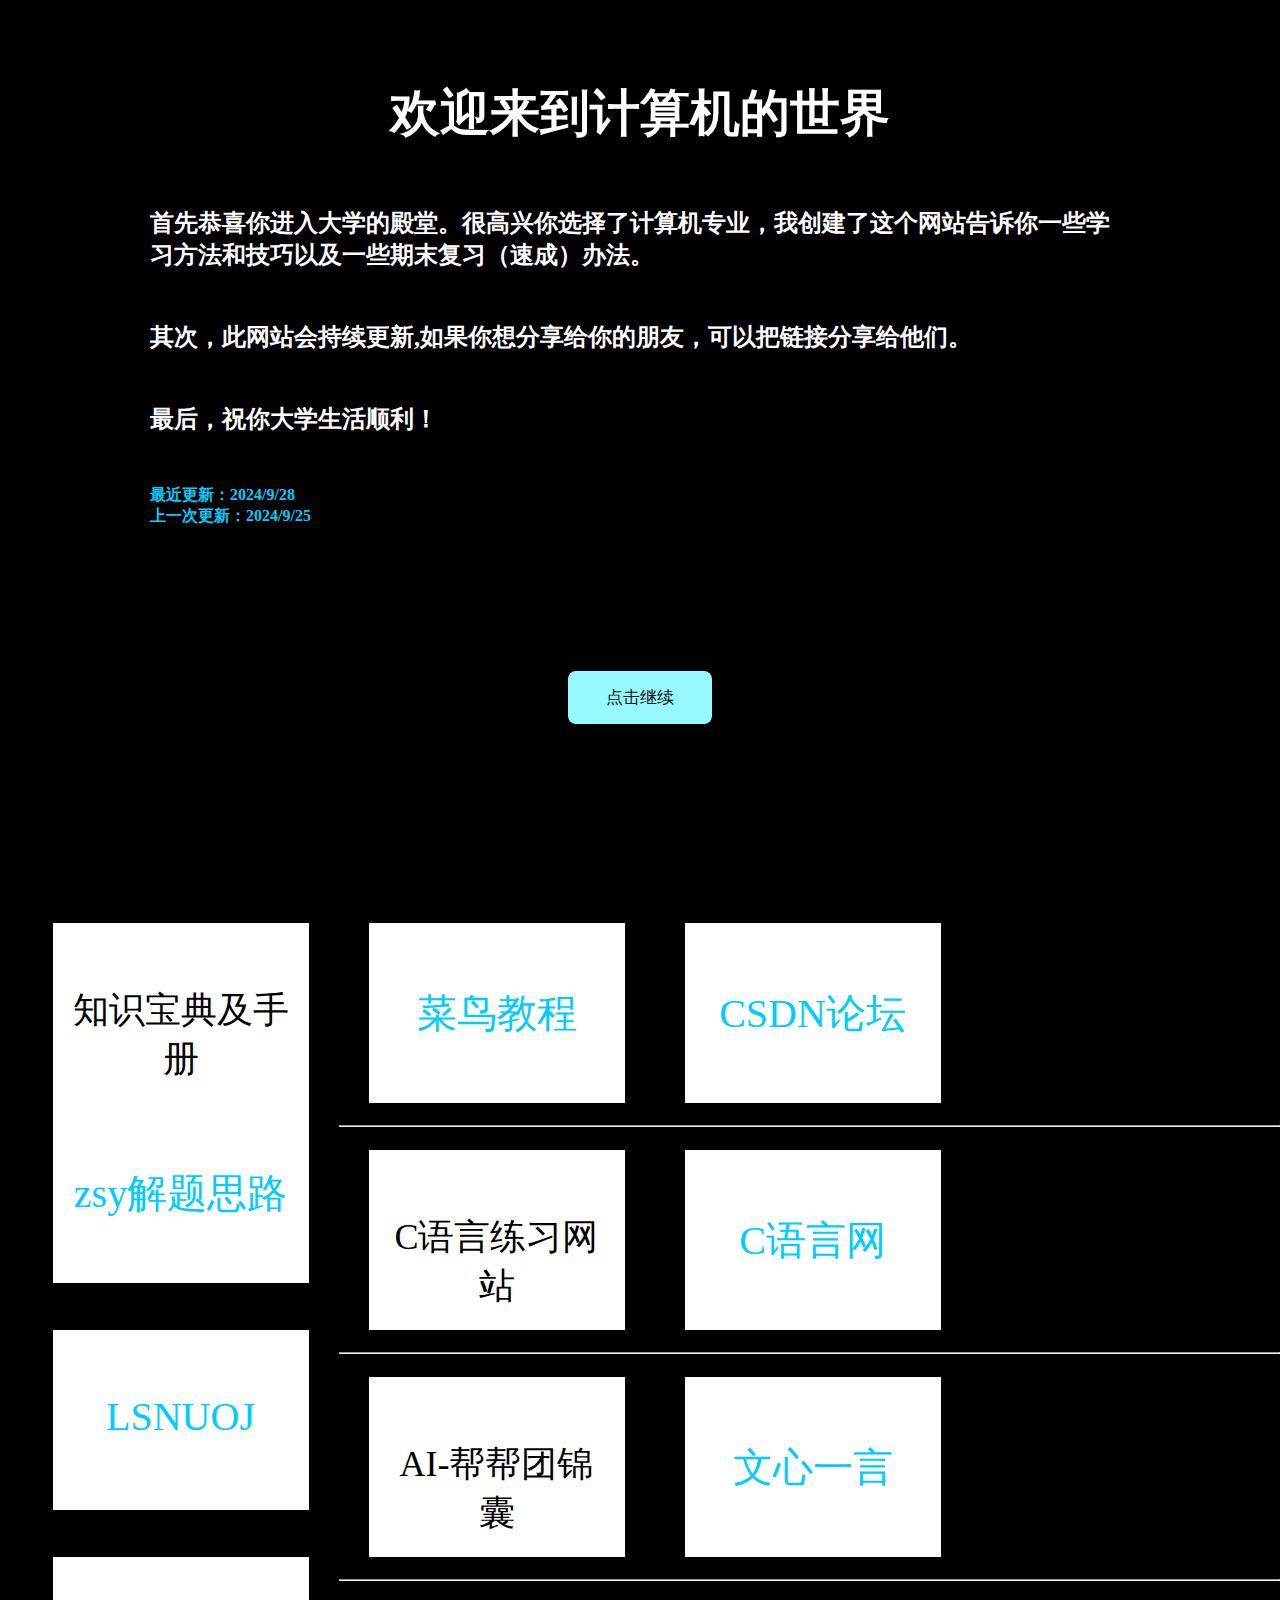
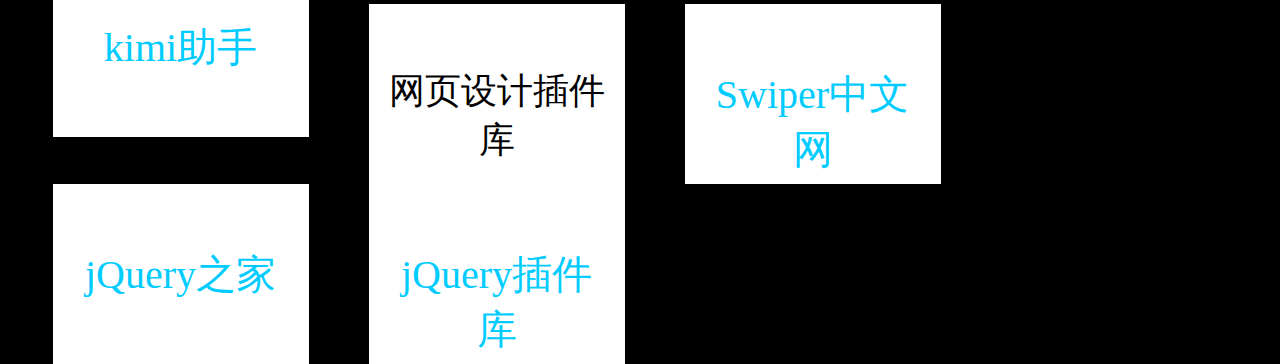
<file: index.html>
<!doctype html>
<html>
<head>
<meta charset="utf-8">
<title>study</title>
<link rel="stylesheet" href="index.css"/>
<link rel="stylesheet" href="main.css">
<link rel="stylesheet" href="demo.css">
</head>

<body>
	<div class="jiemian">
    	<h1>欢迎来到计算机的世界</h1>
        <h3>首先恭喜你进入大学的殿堂。很高兴你选择了计算机专业，我创建了这个网站告诉你一些学习方法和技巧以及一些期末复习（速成）办法。</h3>
        <h3>其次，此网站会持续更新,如果你想分享给你的朋友，可以把链接分享给他们。</h3>
        <h3>最后，祝你大学生活顺利！</h3>
	<h4>最近更新：2024/9/28</br>上一次更新：2024/9/25</h4>	
        <h1><a href="#a"><button>点击继续
            <div class="star-1">
                <svg xmlns:xlink="http://www.w3.org/1999/xlink" viewBox="0 0 784.11 815.53" style="shape-rendering:geometricPrecision; text-rendering:geometricPrecision; image-rendering:optimizeQuality; fill-rule:evenodd; clip-rule:evenodd" version="1.1" xml:space="preserve" xmlns="http://www.w3.org/2000/svg">
                    <defs></defs>
                    <g id="Layer_x0020_1">
                        <metadata id="CorelCorpID_0Corel-Layer"></metadata>
                        <path d="M392.05 0c-20.9,210.08 -184.06,378.41 -392.05,407.78 207.96,29.37 371.12,197.68 392.05,407.74 20.93,-210.06 184.09,-378.37 392.05,-407.74 -207.98,-29.38 -371.16,-197.69 -392.06,-407.78z" class="fil0"></path>
                    </g>
                </svg>
            </div>
            <div class="star-2">
                <svg xmlns:xlink="http://www.w3.org/1999/xlink" viewBox="0 0 784.11 815.53" style="shape-rendering:geometricPrecision; text-rendering:geometricPrecision; image-rendering:optimizeQuality; fill-rule:evenodd; clip-rule:evenodd" version="1.1" xml:space="preserve" xmlns="http://www.w3.org/2000/svg">
                    <defs></defs>
                    <g id="Layer_x0020_1">
                        <metadata id="CorelCorpID_0Corel-Layer"></metadata>
                        <path d="M392.05 0c-20.9,210.08 -184.06,378.41 -392.05,407.78 207.96,29.37 371.12,197.68 392.05,407.74 20.93,-210.06 184.09,-378.37 392.05,-407.74 -207.98,-29.38 -371.16,-197.69 -392.06,-407.78z" class="fil0"></path>
                    </g>
                </svg>
            </div>
            <div class="star-3">
                <svg xmlns:xlink="http://www.w3.org/1999/xlink" viewBox="0 0 784.11 815.53" style="shape-rendering:geometricPrecision; text-rendering:geometricPrecision; image-rendering:optimizeQuality; fill-rule:evenodd; clip-rule:evenodd" version="1.1" xml:space="preserve" xmlns="http://www.w3.org/2000/svg">
                    <defs></defs>
                    <g id="Layer_x0020_1">
                        <metadata id="CorelCorpID_0Corel-Layer"></metadata>
                        <path d="M392.05 0c-20.9,210.08 -184.06,378.41 -392.05,407.78 207.96,29.37 371.12,197.68 392.05,407.74 20.93,-210.06 184.09,-378.37 392.05,-407.74 -207.98,-29.38 -371.16,-197.69 -392.06,-407.78z" class="fil0"></path>
                    </g>
                </svg>
            </div>
            <div class="star-4">
                <svg xmlns:xlink="http://www.w3.org/1999/xlink" viewBox="0 0 784.11 815.53" style="shape-rendering:geometricPrecision; text-rendering:geometricPrecision; image-rendering:optimizeQuality; fill-rule:evenodd; clip-rule:evenodd" version="1.1" xml:space="preserve" xmlns="http://www.w3.org/2000/svg">
                    <defs></defs>
                    <g id="Layer_x0020_1">
                        <metadata id="CorelCorpID_0Corel-Layer"></metadata>
                        <path d="M392.05 0c-20.9,210.08 -184.06,378.41 -392.05,407.78 207.96,29.37 371.12,197.68 392.05,407.74 20.93,-210.06 184.09,-378.37 392.05,-407.74 -207.98,-29.38 -371.16,-197.69 -392.06,-407.78z" class="fil0"></path>
                    </g>
                </svg>
            </div>
            <div class="star-5">
                <svg xmlns:xlink="http://www.w3.org/1999/xlink" viewBox="0 0 784.11 815.53" style="shape-rendering:geometricPrecision; text-rendering:geometricPrecision; image-rendering:optimizeQuality; fill-rule:evenodd; clip-rule:evenodd" version="1.1" xml:space="preserve" xmlns="http://www.w3.org/2000/svg">
                    <defs></defs>
                    <g id="Layer_x0020_1">
                        <metadata id="CorelCorpID_0Corel-Layer"></metadata>
                        <path d="M392.05 0c-20.9,210.08 -184.06,378.41 -392.05,407.78 207.96,29.37 371.12,197.68 392.05,407.74 20.93,-210.06 184.09,-378.37 392.05,-407.74 -207.98,-29.38 -371.16,-197.69 -392.06,-407.78z" class="fil0"></path>
                    </g>
                </svg>
            </div>
            <div class="star-6">
                <svg xmlns:xlink="http://www.w3.org/1999/xlink" viewBox="0 0 784.11 815.53" style="shape-rendering:geometricPrecision; text-rendering:geometricPrecision; image-rendering:optimizeQuality; fill-rule:evenodd; clip-rule:evenodd" version="1.1" xml:space="preserve" xmlns="http://www.w3.org/2000/svg">
                    <defs></defs>
                    <g id="Layer_x0020_1">
                        <metadata id="CorelCorpID_0Corel-Layer"></metadata>
                        <path d="M392.05 0c-20.9,210.08 -184.06,378.41 -392.05,407.78 207.96,29.37 371.12,197.68 392.05,407.74 20.93,-210.06 184.09,-378.37 392.05,-407.74 -207.98,-29.38 -371.16,-197.69 -392.06,-407.78z" class="fil0"></path>
                    </g>
                </svg>
            </div>
        </button></a></h1>
    </div>
    
    <div class="jiemian" id="a">
    
    	<div class="konwledge">
        	<div class="title">知识宝典及手册</div>
        	<div class="small"><a href="菜鸟教程网站介绍.html">菜鸟教程</a></div>
        	<div class="small"><a href="CSDN网站介绍.html">CSDN论坛</a></div>
        	<div class="small"><a href="zsy解题思路网站介绍.html">zsy解题思路</a></div>
        </div>
        <hr/>
        
        <div class="C-learing">
        	<div class="title">C语言练习网站</div>
            	<div class="small"><a href="C语言网网站介绍.html">C语言网</a></div>
            	<div class="small"><a href="LSNUOJ网站介绍.html">LSNUOJ</a></div>
        </div>
        <hr/>
        
        <div class="ai">
        	<div class="title">AI-帮帮团锦囊</div>
            	<div class="small"><a href="https://yiyan.baidu.com/" target="_blank">文心一言</a></div>
            	<div class="small"><a href="https://kimi.moonshot.cn/" target="_blank">kimi助手</a></div>
        </div>
        <hr/>
        
        <div class="html-css">
        	<div class="title">网页设计插件库</div>
            	<div class="small"><a href="Swiper中文网网站介绍.html">Swiper中文网</a></div>
            	<div class="small"><a href="jQuery之家网站介绍.html">jQuery之家</a></div>
            	<div class="small"><a href="jQuery插件库网站介绍.html">jQuery插件库</a></div>
        </div>
        
    </div>
</body>
</html>
</file>
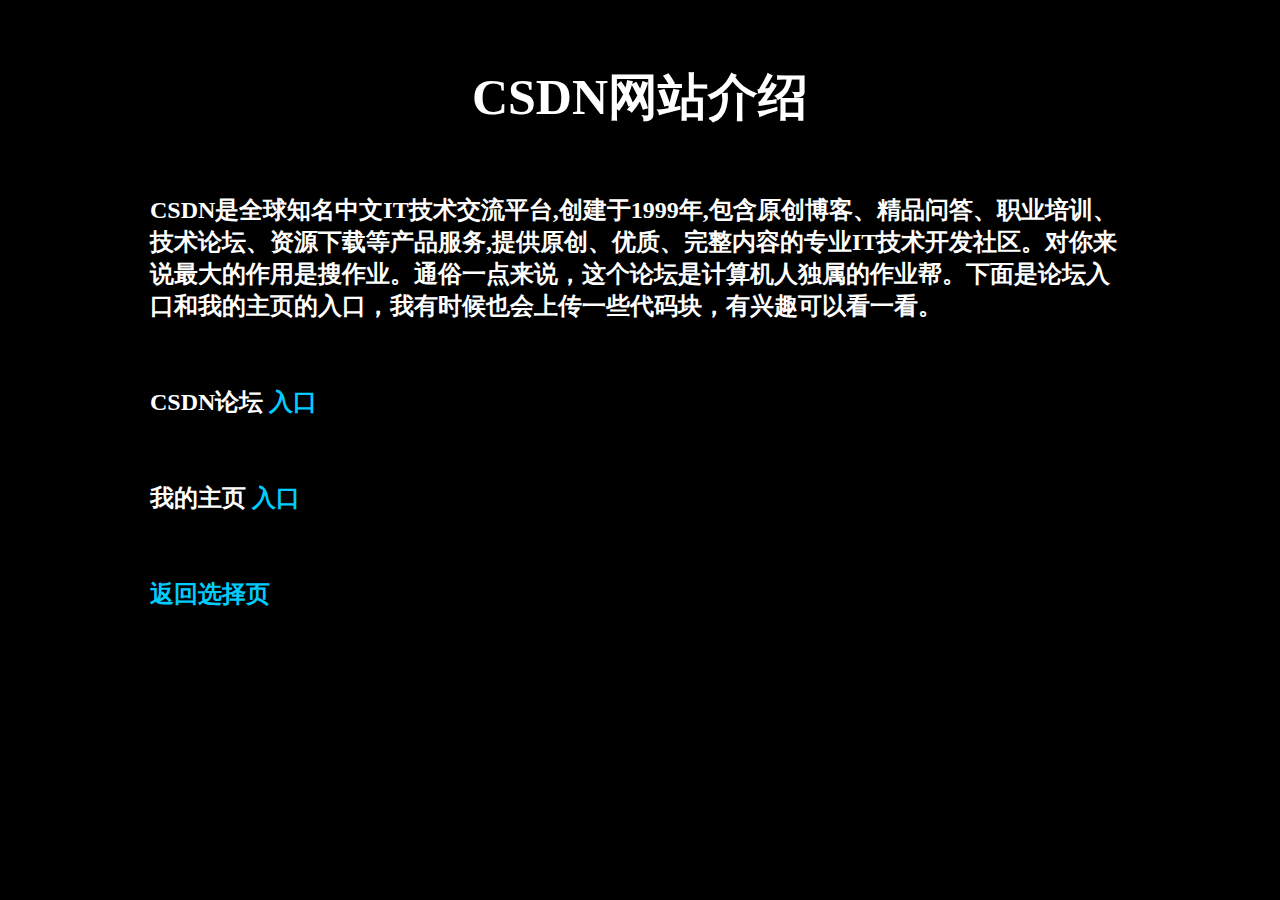
<file: CSDN网站介绍.html>
<!doctype html>
<html>
<head>
<meta charset="utf-8">
<title>CSDN</title>

<link rel="stylesheet" href="网站介绍.css"/>
</head>

<body>
<div class="jiemian">
<h1>CSDN网站介绍</h1>
<h3>CSDN是全球知名中文IT技术交流平台,创建于1999年,包含原创博客、精品问答、职业培训、技术论坛、资源下载等产品服务,提供原创、优质、完整内容的专业IT技术开发社区。对你来说最大的作用是搜作业。通俗一点来说，这个论坛是计算机人独属的作业帮。下面是论坛入口和我的主页的入口，我有时候也会上传一些代码块，有兴趣可以看一看。</h3>
<h3>CSDN论坛 <a href="https://www.csdn.net/" target="_blank">入口</a></h3>
<h3>我的主页 <a href="https://blog.csdn.net/2301_81081123?type=blog" target="_blank">入口</a></h3>
<h3><a href="index.html#a">返回选择页</a></h3>
</div>
</body>
</html>
</file>
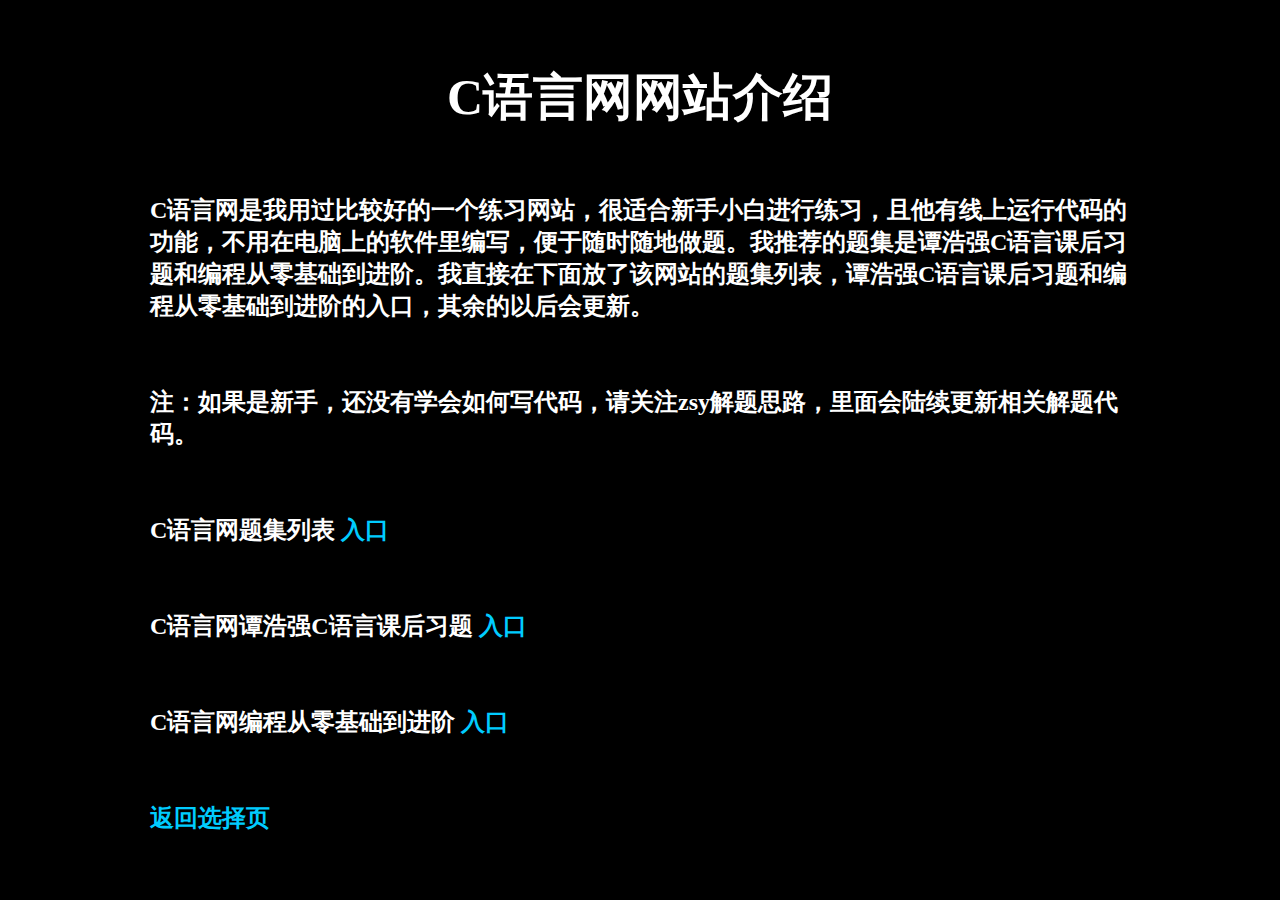
<file: C语言网网站介绍.html>
<!doctype html>
<html>
<head>
<meta charset="utf-8">
<title>C语言网</title>
<link rel="stylesheet" href="网站介绍.css"/>
</head>

<body>
<div class="jiemian">
<h1>C语言网网站介绍</h1>
<h3>C语言网是我用过比较好的一个练习网站，很适合新手小白进行练习，且他有线上运行代码的功能，不用在电脑上的软件里编写，便于随时随地做题。我推荐的题集是谭浩强C语言课后习题和编程从零基础到进阶。我直接在下面放了该网站的题集列表，谭浩强C语言课后习题和编程从零基础到进阶的入口，其余的以后会更新。</h3>
<h3>注：如果是新手，还没有学会如何写代码，请关注zsy解题思路，里面会陆续更新相关解题代码。</h3>
<h3>C语言网题集列表 <a href="https://www.dotcpp.com/oj/train/" target="_blank">入口</a></h3>
<h3>C语言网谭浩强C语言课后习题 <a href="https://www.dotcpp.com/oj/tanhaoqiang/" target="_blank">入口</a></h3>
<h3>C语言网编程从零基础到进阶 <a href="https://www.dotcpp.com/oj/go/" target="_blank">入口</a></h3>
<h3><a href="index.html#a">返回选择页</a></h3>
</div>
</body>
</html>
</file>
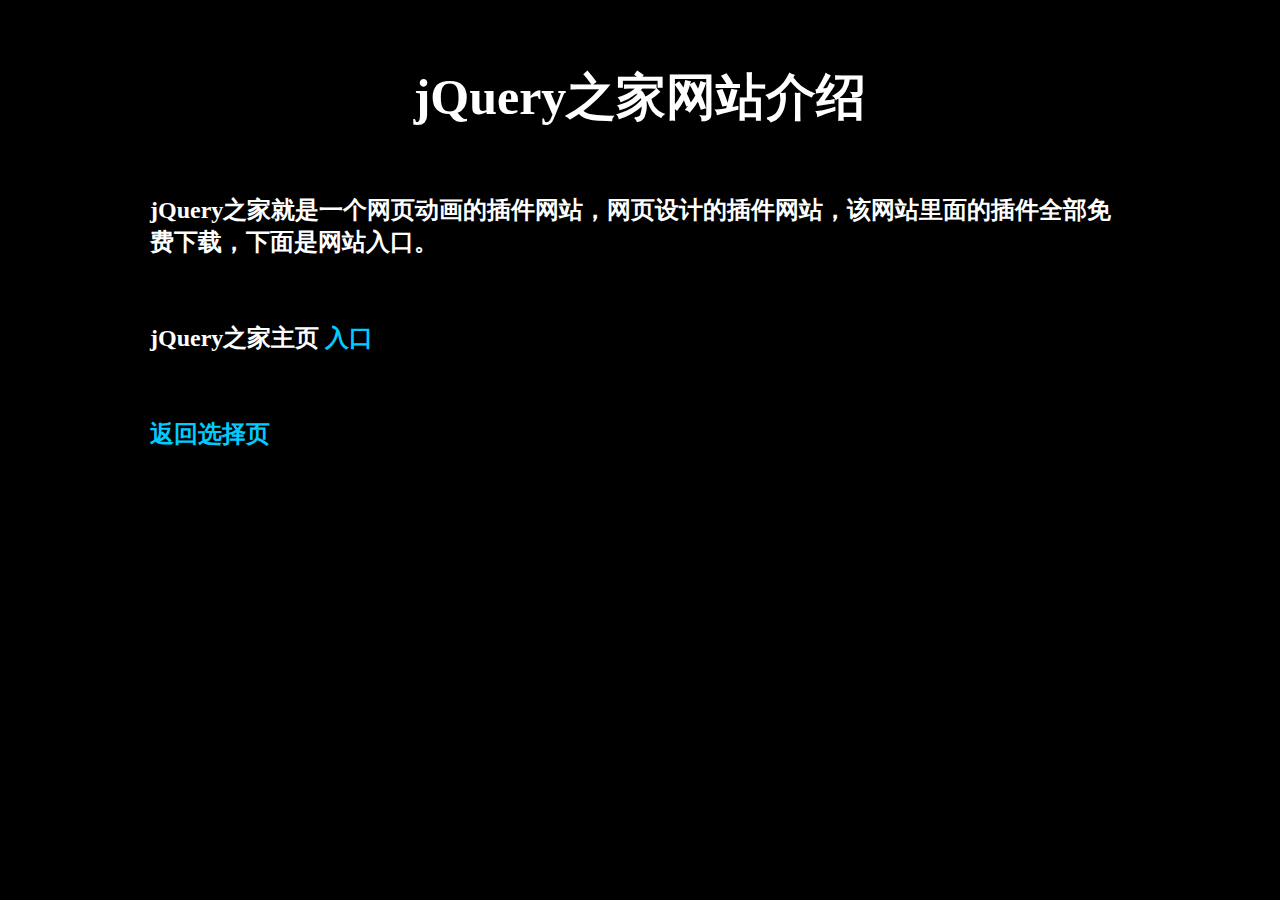
<file: jQuery之家网站介绍.html>
<!doctype html>
<html>
<head>
<meta charset="utf-8">
<title>jQuery之家</title>
<link rel="stylesheet" href="网站介绍.css"/>
</head>

<body>
<div class="jiemian">
<h1>jQuery之家网站介绍</h1>
<h3>jQuery之家就是一个网页动画的插件网站，网页设计的插件网站，该网站里面的插件全部免费下载，下面是网站入口。</h3>
<h3>jQuery之家主页 <a href="http://www.htmleaf.com/" target="_blank">入口</a></h3>
<h3><a href="index.html#a">返回选择页</a></h3>
</div>
</body>
</html>
</file>
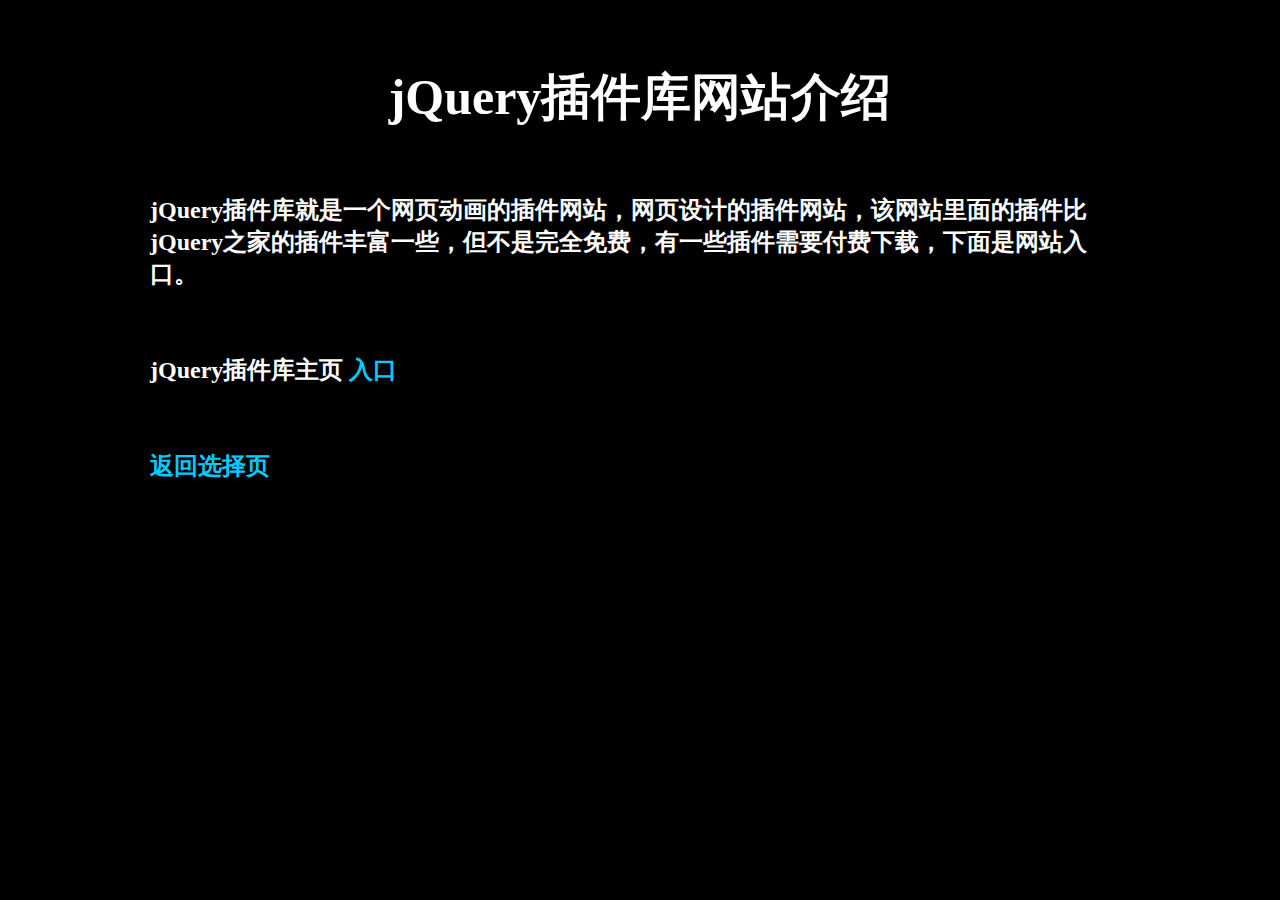
<file: jQuery插件库网站介绍.html>
<!doctype html>
<html>
<head>
<meta charset="utf-8">
<title>jQuery插件库</title>
<link rel="stylesheet" href="网站介绍.css"/>
</head>

<body>
<div class="jiemian">
<h1>jQuery插件库网站介绍</h1>
<h3>jQuery插件库就是一个网页动画的插件网站，网页设计的插件网站，该网站里面的插件比jQuery之家的插件丰富一些，但不是完全免费，有一些插件需要付费下载，下面是网站入口。</h3>
<h3>jQuery插件库主页 <a href="https://www.jq22.com/" target="_blank">入口</a></h3>
<h3><a href="index.html#a">返回选择页</a></h3>
</div>
</body>
</html>
</file>
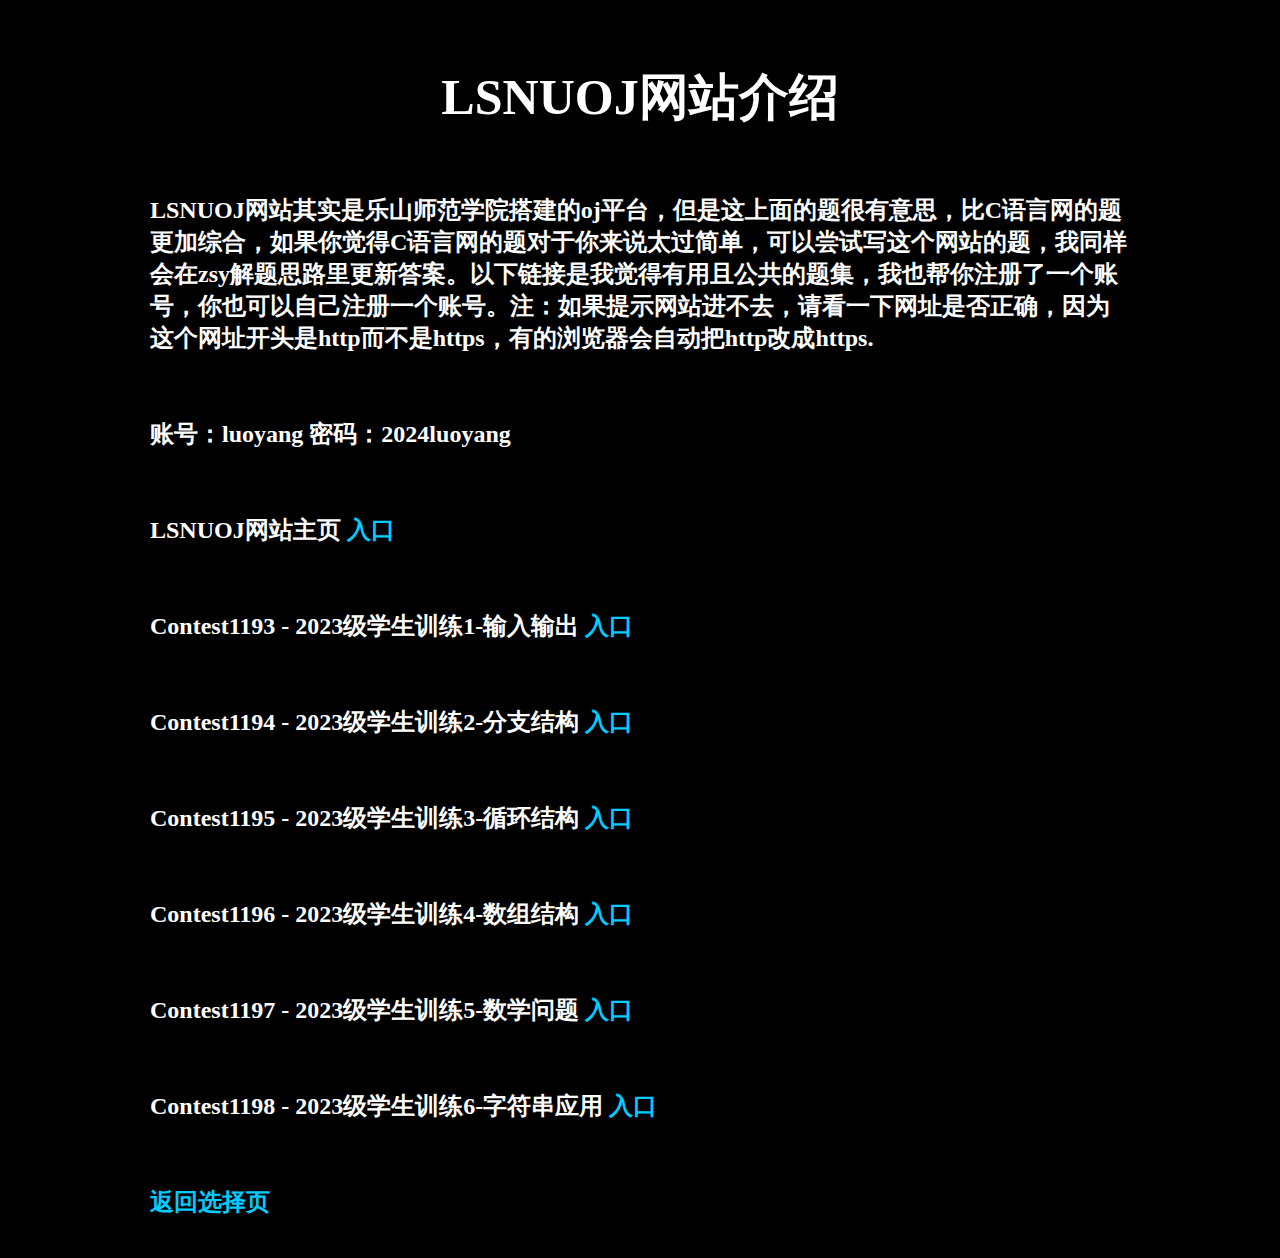
<file: LSNUOJ网站介绍.html>
<!doctype html>
<html>
<head>
<meta charset="utf-8">
<title>LSNUOJ</title>
<link rel="stylesheet" href="网站介绍.css"/>
</head>

<body>
<div class="jiemian">
<h1>LSNUOJ网站介绍</h1>
<h3>LSNUOJ网站其实是乐山师范学院搭建的oj平台，但是这上面的题很有意思，比C语言网的题更加综合，如果你觉得C语言网的题对于你来说太过简单，可以尝试写这个网站的题，我同样会在zsy解题思路里更新答案。以下链接是我觉得有用且公共的题集，我也帮你注册了一个账号，你也可以自己注册一个账号。注：如果提示网站进不去，请看一下网址是否正确，因为这个网址开头是http而不是https，有的浏览器会自动把http改成https.</h3>
<h3>账号：luoyang				密码：2024luoyang</h3>
<h3>LSNUOJ网站主页 <a href="http://acm.lsnu.edu.cn/oj/" target="_blank">入口</a></h3>
<h3>Contest1193 - 2023级学生训练1-输入输出 <a href="http://acm.lsnu.edu.cn/oj/contest.php?cid=1193" target="_blank">入口</a></h3>
<h3>Contest1194 - 2023级学生训练2-分支结构 <a href="http://acm.lsnu.edu.cn/oj/contest.php?cid=1194" target="_blank">入口</a></h3>
<h3>Contest1195 - 2023级学生训练3-循环结构 <a href="http://acm.lsnu.edu.cn/oj/contest.php?cid=1195" target="_blank">入口</a></h3>
<h3>Contest1196 - 2023级学生训练4-数组结构 <a href="http://acm.lsnu.edu.cn/oj/contest.php?cid=1196" target="_blank">入口</a></h3>
<h3>Contest1197 - 2023级学生训练5-数学问题 <a href="http://acm.lsnu.edu.cn/oj/contest.php?cid=1197" target="_blank">入口</a></h3>
<h3>Contest1198 - 2023级学生训练6-字符串应用 <a href="http://acm.lsnu.edu.cn/oj/contest.php?cid=1198" target="_blank">入口</a></h3>
<h3><a href="index.html#a">返回选择页</a></h3>
</div>
</body>
</html>
</file>
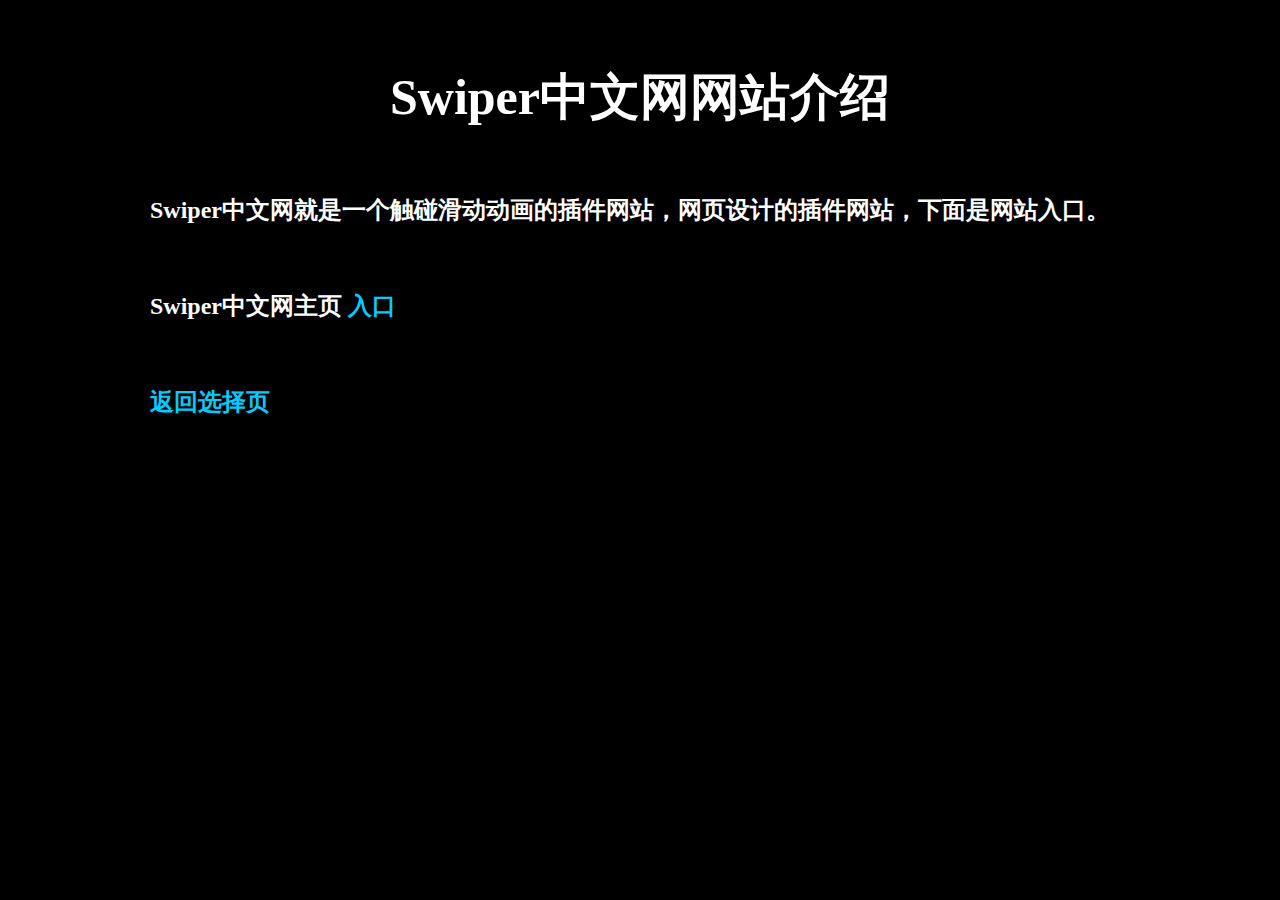
<file: Swiper中文网网站介绍.html>
<!doctype html>
<html>
<head>
<meta charset="utf-8">
<title>Swiper中文网</title>
<link rel="stylesheet" href="网站介绍.css"/>
</head>

<body>
<div class="jiemian">
<h1>Swiper中文网网站介绍</h1>
<h3>Swiper中文网就是一个触碰滑动动画的插件网站，网页设计的插件网站，下面是网站入口。</h3>
<h3>Swiper中文网主页 <a href="https://swiper.com.cn/" target="_blank">入口</a></h3>
<h3><a href="index.html#a">返回选择页</a></h3>
</div>
</body>
</html>
</file>
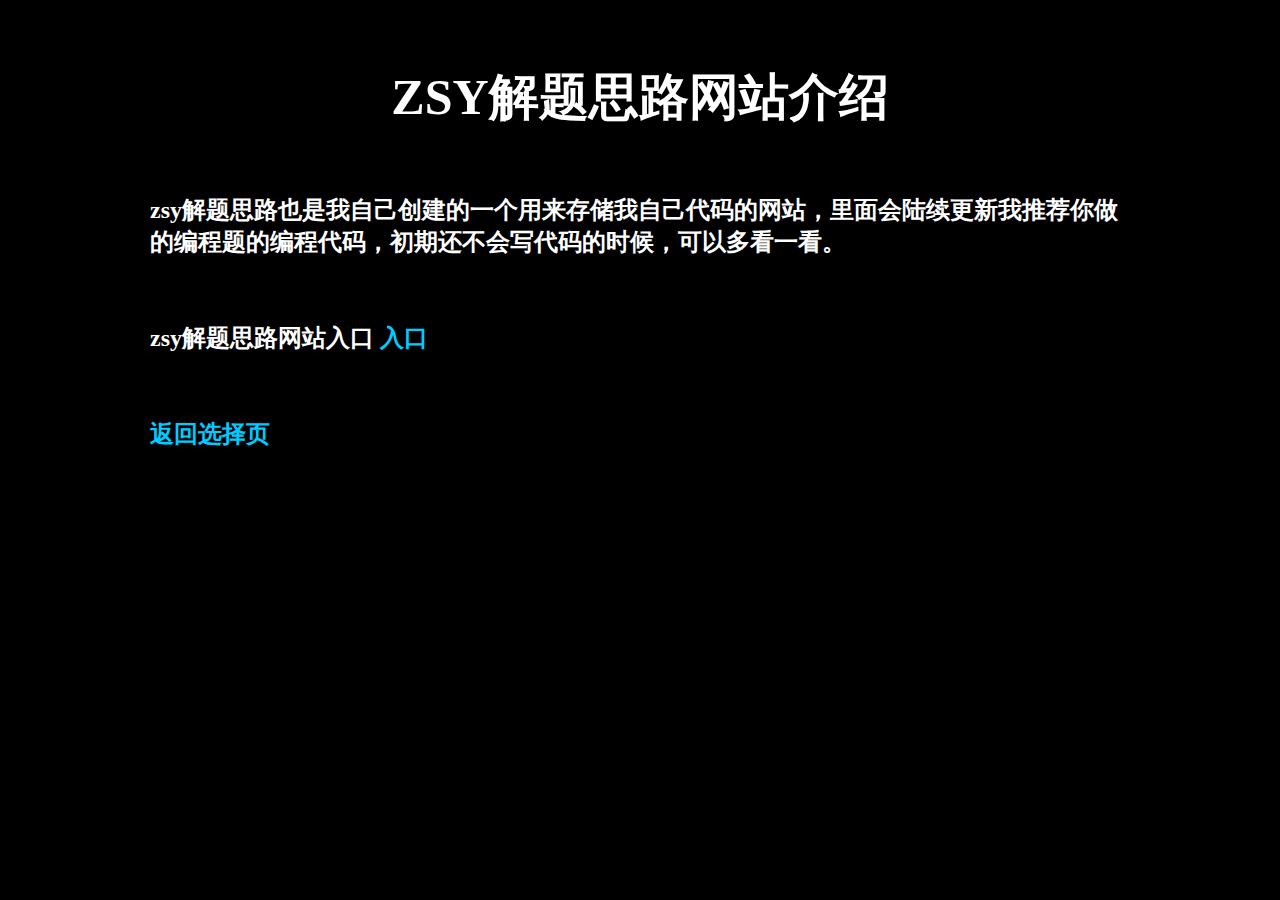
<file: zsy解题思路网站介绍.html>
<!doctype html>
<html>
<head>
<meta charset="utf-8">
<title>ZSY</title>

<link rel="stylesheet" href="网站介绍.css"/>
</head>

<body>
<div class="jiemian">
<h1>ZSY解题思路网站介绍</h1>
<h3>zsy解题思路也是我自己创建的一个用来存储我自己代码的网站，里面会陆续更新我推荐你做的编程题的编程代码，初期还不会写代码的时候，可以多看一看。</h3>
<h3>zsy解题思路网站入口 <a href="https://11-index.github.io/zsy-github-io/" target="_blank">入口</a></h3>
<h3><a href="index.html#a">返回选择页</a></h3>
</div>
</body>
</html>
</file>
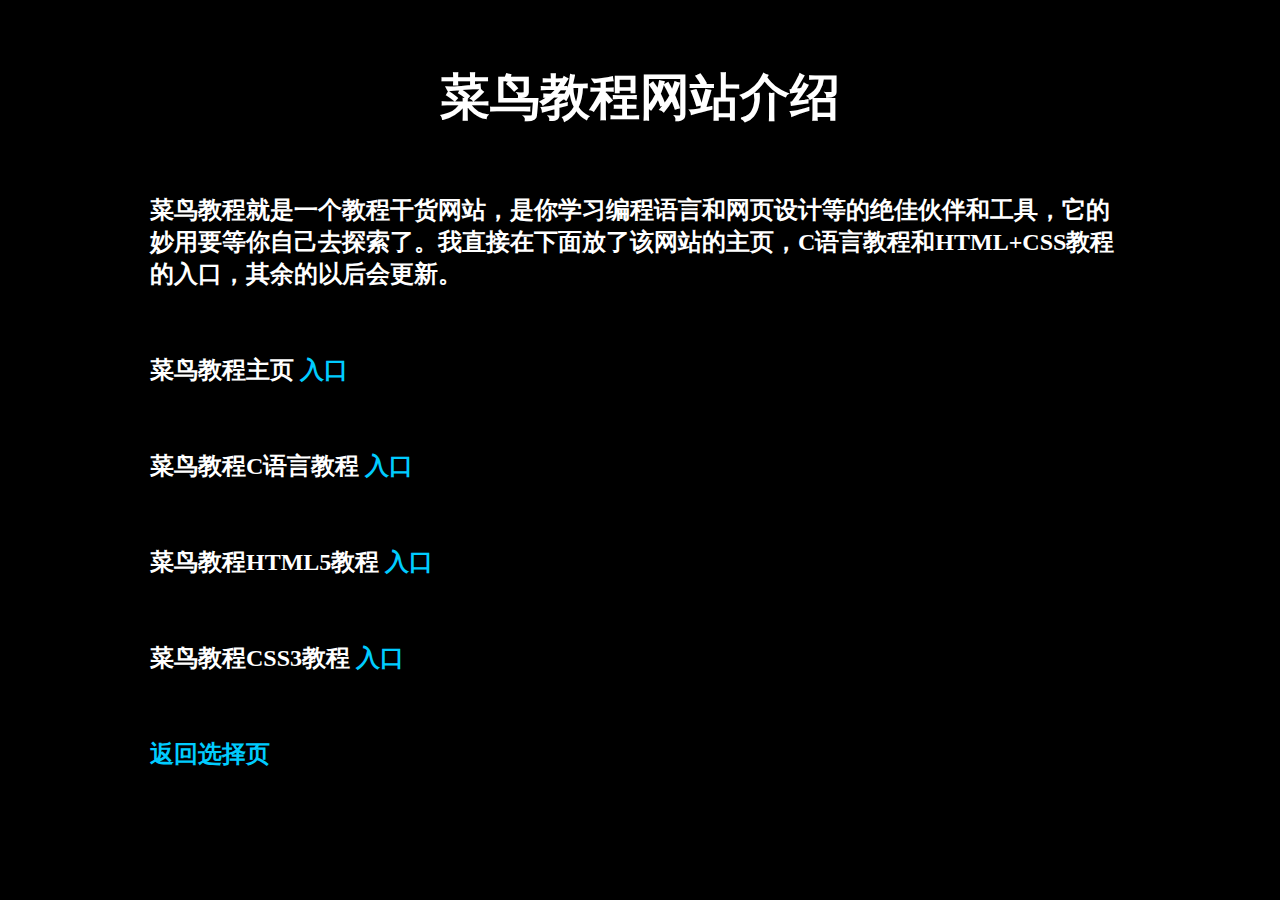
<file: 菜鸟教程网站介绍.html>
<!doctype html>
<html>
<head>
<meta charset="utf-8">
<title>菜鸟教程</title>
<link rel="stylesheet" href="网站介绍.css"/>
</head>

<body>
<div class="jiemian">
<h1>菜鸟教程网站介绍</h1>
<h3>菜鸟教程就是一个教程干货网站，是你学习编程语言和网页设计等的绝佳伙伴和工具，它的妙用要等你自己去探索了。我直接在下面放了该网站的主页，C语言教程和HTML+CSS教程的入口，其余的以后会更新。</h3>
<h3>菜鸟教程主页 <a href="https://www.runoob.com/" target="_blank">入口</a></h3>
<h3>菜鸟教程C语言教程 <a href="https://www.runoob.com/cprogramming/c-tutorial.html" target="_blank">入口</a></h3>
<h3>菜鸟教程HTML5教程 <a href="https://www.runoob.com/html/html5-intro.html" target="_blank">入口</a></h3>
<h3>菜鸟教程CSS3教程 <a href="https://www.runoob.com/css3/css3-tutorial.html" target="_blank">入口</a></h3>
<h3><a href="index.html#a">返回选择页</a></h3>
</div>
</body>
</html>
</file>
<file: index.css>
@charset "utf-8";
/* CSS Document */

body
{
	background-color:#000;
	margin:0px;
}

.jiemian
{
	width:100%;
	height:100vh;
	float:left;
}

.jiemian h1
{
	text-align:center;
	color:#FFF;
	font-family:华文新魏;
	font-size:50px;
	padding-top:80px;
	padding-bottom:60px;
}

.jiemian h3
{
	text-align:left;
	color:#FFF;
	font-family:楷体;
	font-size:24px;
	padding-left:150px;
	padding-right:150px;
	padding-bottom:50px;
}

.jiemian h4
{
	text-align:left;
	color:#0CF;
	font-family:楷体;
	padding-left:150px;
	padding-right:150px;
	padding-bottom:50px;
}

.jiemian .konwledge,.C-learing,.ai,.html-css
{
	height:20vh;
	margin:2.5vh;
	color:#000;
}

.jiemian .konwledge .title,.C-learing .title,.ai .title,.html-css .title
{
	width:20vw;
	height:20vh;
	font-size:36px;
	padding-left:20px;
	padding-right:20px;
	padding-top:7vh;
	margin-left:30px;
	margin-right:30px;
	background-color:#FFF;
	text-align:center;
	display:block;
	float:left;
	font-family:楷体;
}

.jiemian div .small
{
	width:20vw;
	height:20vh;
	font-size:40px;
	padding-left:20px;
	padding-right:20px;
	padding-top:7vh;
	margin-left:30px;
	margin-right:30px;
	background-color:#FFF;
	text-align:center;
	display:block;
	float:left;
	font-family:华文新魏;
}

a
{
	text-decoration:none;
	color:#0CF;
}
</file>
<file: main.css>
:root {
    --bg-color:rgb(71,72,75);
    --bg-light-color: #fff;
    --bg-dark-color: rgb(71,72,75);
    --light-link-color: #fff;
    --dark-link-color: #333;
    --light-font-color: #fff;
    --dark-font-color:#333;
    --color-link: #1352d1;
    --color-link-hover: #111;
}

body, html { font-size: 100%; padding: 0; margin: 0;}
body.light {
    background-color: var(--bg-light-color);
    color: var(--dark-font-color);
}
body.light a{
    color: var(--dark-link-color);
}
body.dark{
    background-color: var(--bg-dark-color);
    color:var(--light-font-color)
}
body.dark a{
    color:var(--light-link-color)
}

/* Reset */
*,
*:after,
*:before {
	-webkit-box-sizing: border-box;
	-moz-box-sizing: border-box;
	box-sizing: border-box;
}

ul, li {
    list-style: none;
}



.header {
    width: 100%;
    height: 80px;
    display: flex;
    justify-content: space-between;
    align-items: center;
    padding: 0 20px;
}

.related {
    width: 100%;
    display: flex;
    flex-direction: column;
    justify-content: center;
    align-items: center;
    margin-top: 50px;
}

.related .links {
    display: flex;
}
.related .links a {
    display: block;
    max-width: 320px;
    padding: 15px;
    text-decoration: none;
}
.related .links a img {
    width: 300px;
}
.related .links a h3 {
    text-align: center;
    font-size: 16px;
    font-weight: 500;
    
}

.link__content {
    display: flex;
}
.content__item {
    width: 100%;
    height: 100%;
    margin-left: 20px;
    padding: 0;
    counter-increment: itemcounter;
    display: flex;
    flex-direction: column;
    align-items: center;
    justify-content: center;
    position: relative;
}
.link {
    cursor: pointer;
    font-size: 18px;
    position: relative;
    white-space: nowrap;
    color: var(--color-link);
    text-decoration: none;
}

.link::before,
.link::after {
    position: absolute;
    width: 100%;
    height: 1px;
    background: currentColor;
    top: 100%;
    left: 0;
    pointer-events: none;
}
.link::before {
    content: '';
}

.link--iocaste {
    font-family: lust-fine, sans-serif;
    overflow: hidden;
    padding: 7px 0;
}
.link__graphic {
    position: absolute;
    top: 0;
    left: 0;
    pointer-events: none;
    fill: none;
    stroke: #fff;
    stroke-width: 1px;
}

body.light .link__graphic {
    stroke: var(--color-link-hover);
}

.link__graphic--slide {
    top: -3px;
    stroke-width: 2px;
    transition: transform 0.7s;
    transition-timing-function: cubic-bezier(0, 0.25, 0.5, 1);
}

.link:hover .link__graphic--slide {
    transform: translate3d(-66.6%, 0, 0);
}
</file>
<file: demo.css>
:root{
	--color: #95f9fe;
}
* {
	margin: 0;
	padding:0;
	box-sizing: border-box;
}
.container {
	background: #252525;
	color: #fff;
	display: flex;
	align-items: center;
	justify-content: center;
	height: 60vh;
}
button {
  position: relative;
  padding: 12px 35px;
  background: var(--color);
  font-size: 17px;
  font-weight: 500;
  color: #181818;
  border: 3px solid var(--color);
  border-radius: 8px;
  box-shadow: 0 0 0 #fec1958c;
  transition: all .3s ease-in-out;
  cursor: pointer;
}

.star-1 {
  position: absolute;
  top: 20%;
  left: 20%;
  width: 25px;
  height: auto;
  filter: drop-shadow(0 0 0 #fffdef);
  z-index: -5;
  transition: all 1s cubic-bezier(0.05, 0.83, 0.43, 0.96);
}

.star-2 {
  position: absolute;
  top: 45%;
  left: 45%;
  width: 15px;
  height: auto;
  filter: drop-shadow(0 0 0 #fffdef);
  z-index: -5;
  transition: all 1s cubic-bezier(0, 0.4, 0, 1.01);
}

.star-3 {
  position: absolute;
  top: 40%;
  left: 40%;
  width: 5px;
  height: auto;
  filter: drop-shadow(0 0 0 #fffdef);
  z-index: -5;
  transition: all 1s cubic-bezier(0, 0.4, 0, 1.01);
}

.star-4 {
  position: absolute;
  top: 20%;
  left: 40%;
  width: 8px;
  height: auto;
  filter: drop-shadow(0 0 0 #fffdef);
  z-index: -5;
  transition: all .8s cubic-bezier(0, 0.4, 0, 1.01);
}

.star-5 {
  position: absolute;
  top: 25%;
  left: 45%;
  width: 15px;
  height: auto;
  filter: drop-shadow(0 0 0 #fffdef);
  z-index: -5;
  transition: all .6s cubic-bezier(0, 0.4, 0, 1.01);
}

.star-6 {
  position: absolute;
  top: 5%;
  left: 50%;
  width: 5px;
  height: auto;
  filter: drop-shadow(0 0 0 #fffdef);
  z-index: -5;
  transition: all .8s ease;
}

button:hover {
  background: transparent;
  color: var(--color);
  box-shadow: 0 0 25px #fec1958c;
}

button:hover .star-1 {
  position: absolute;
  top: -80%;
  left: -30%;
  width: 25px;
  height: auto;
  filter: drop-shadow(0 0 10px #fffdef);
  z-index: 2;
}

button:hover .star-2 {
  position: absolute;
  top: -25%;
  left: 10%;
  width: 15px;
  height: auto;
  filter: drop-shadow(0 0 10px #fffdef);
  z-index: 2;
}

button:hover .star-3 {
  position: absolute;
  top: 55%;
  left: 25%;
  width: 5px;
  height: auto;
  filter: drop-shadow(0 0 10px #fffdef);
  z-index: 2;
}

button:hover .star-4 {
  position: absolute;
  top: 30%;
  left: 80%;
  width: 8px;
  height: auto;
  filter: drop-shadow(0 0 10px #fffdef);
  z-index: 2;
}

button:hover .star-5 {
  position: absolute;
  top: 25%;
  left: 115%;
  width: 15px;
  height: auto;
  filter: drop-shadow(0 0 10px #fffdef);
  z-index: 2;
}

button:hover .star-6 {
  position: absolute;
  top: 5%;
  left: 60%;
  width: 5px;
  height: auto;
  filter: drop-shadow(0 0 10px #fffdef);
  z-index: 2;
}

.fil0 {
  fill: #FFFDEF
}
</file>
<file: 网站介绍.css>
@charset "utf-8";
/* CSS Document */

body
{
	background-color:#000;
	margin:0px;
}

.jiemian
{
	width:100%;
	height:100vh;
	float:left;
}

.jiemian h1
{
	text-align:center;
	color:#FFF;
	font-family:华文新魏;
	font-size:50px;
	padding-top:30px;
	padding-bottom:30px;
}

.jiemian h3
{
	text-align:left;
	color:#FFF;
	font-family:楷体;
	font-size:24px;
	padding-left:150px;
	padding-right:150px;
	padding-bottom:40px;
}

a
{
	text-decoration:none;
	color:#0CF;
	font-family:华文新魏;
}
</file>
